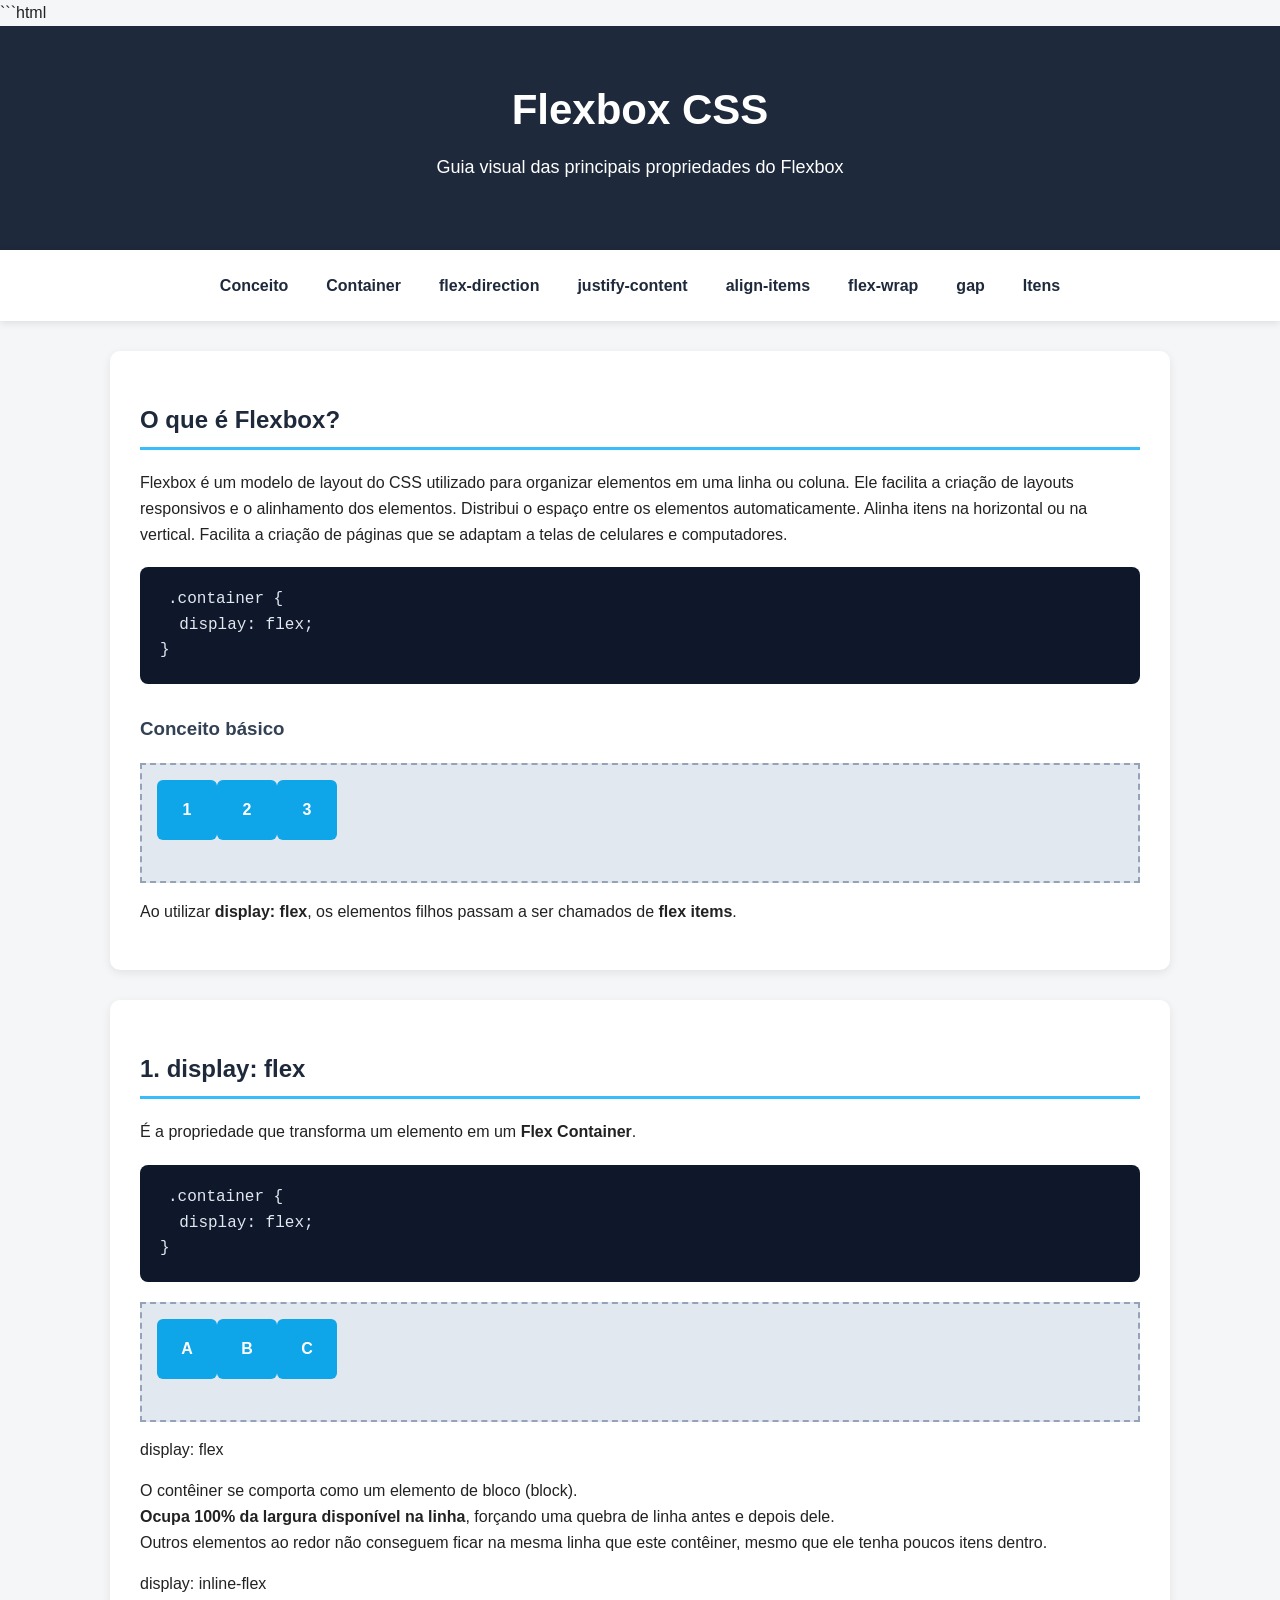
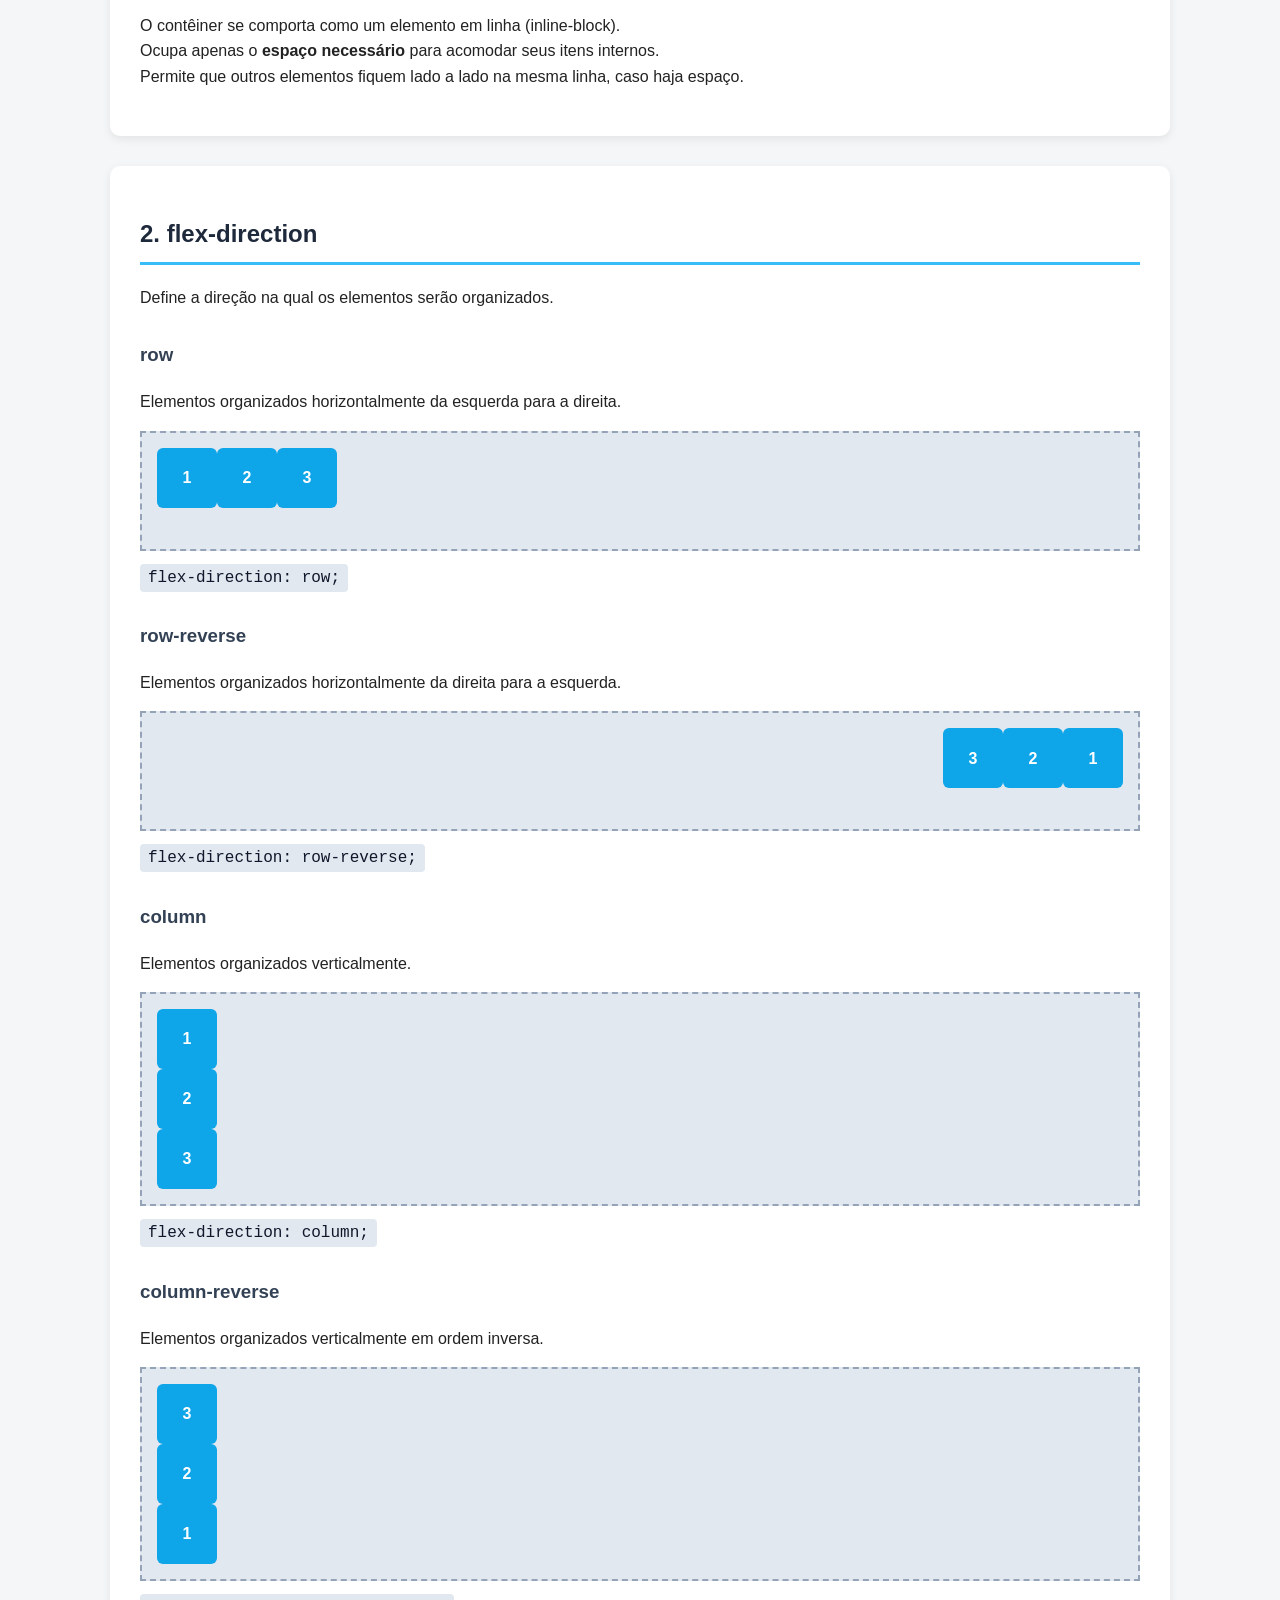
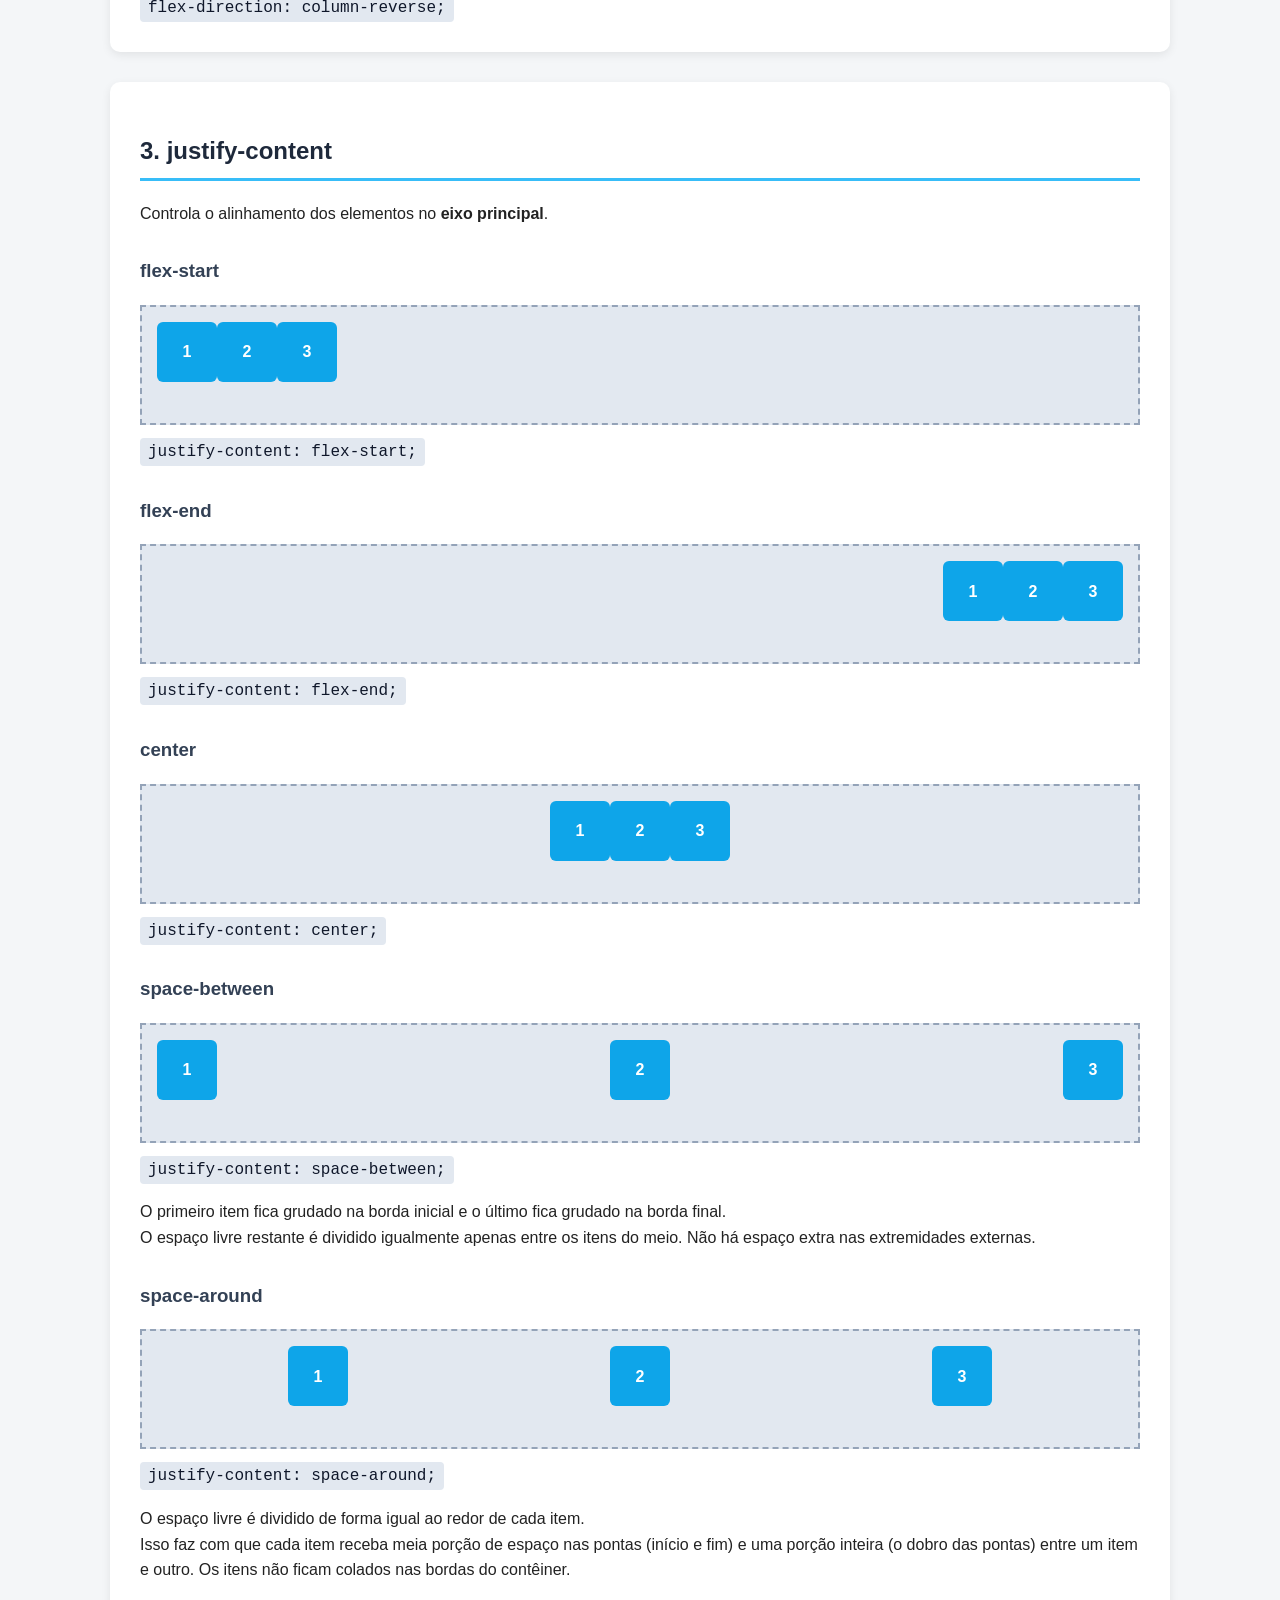
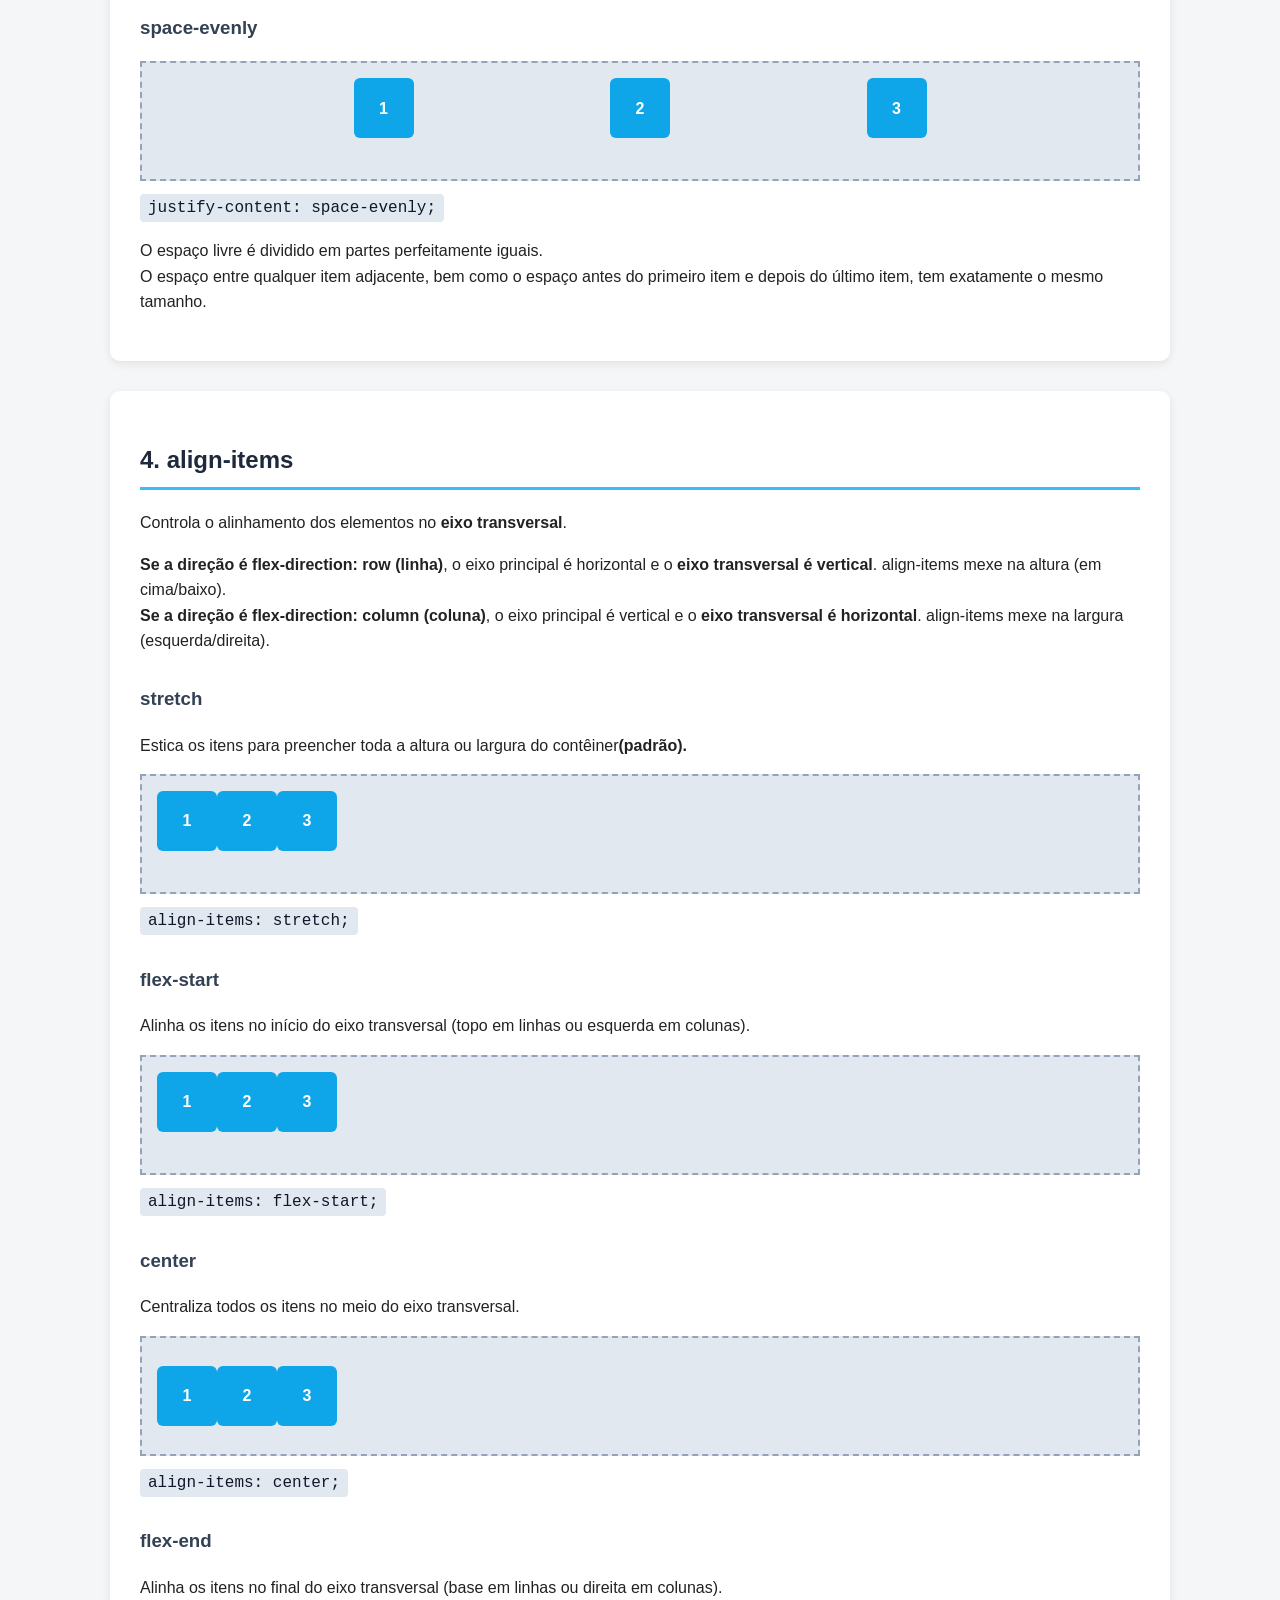
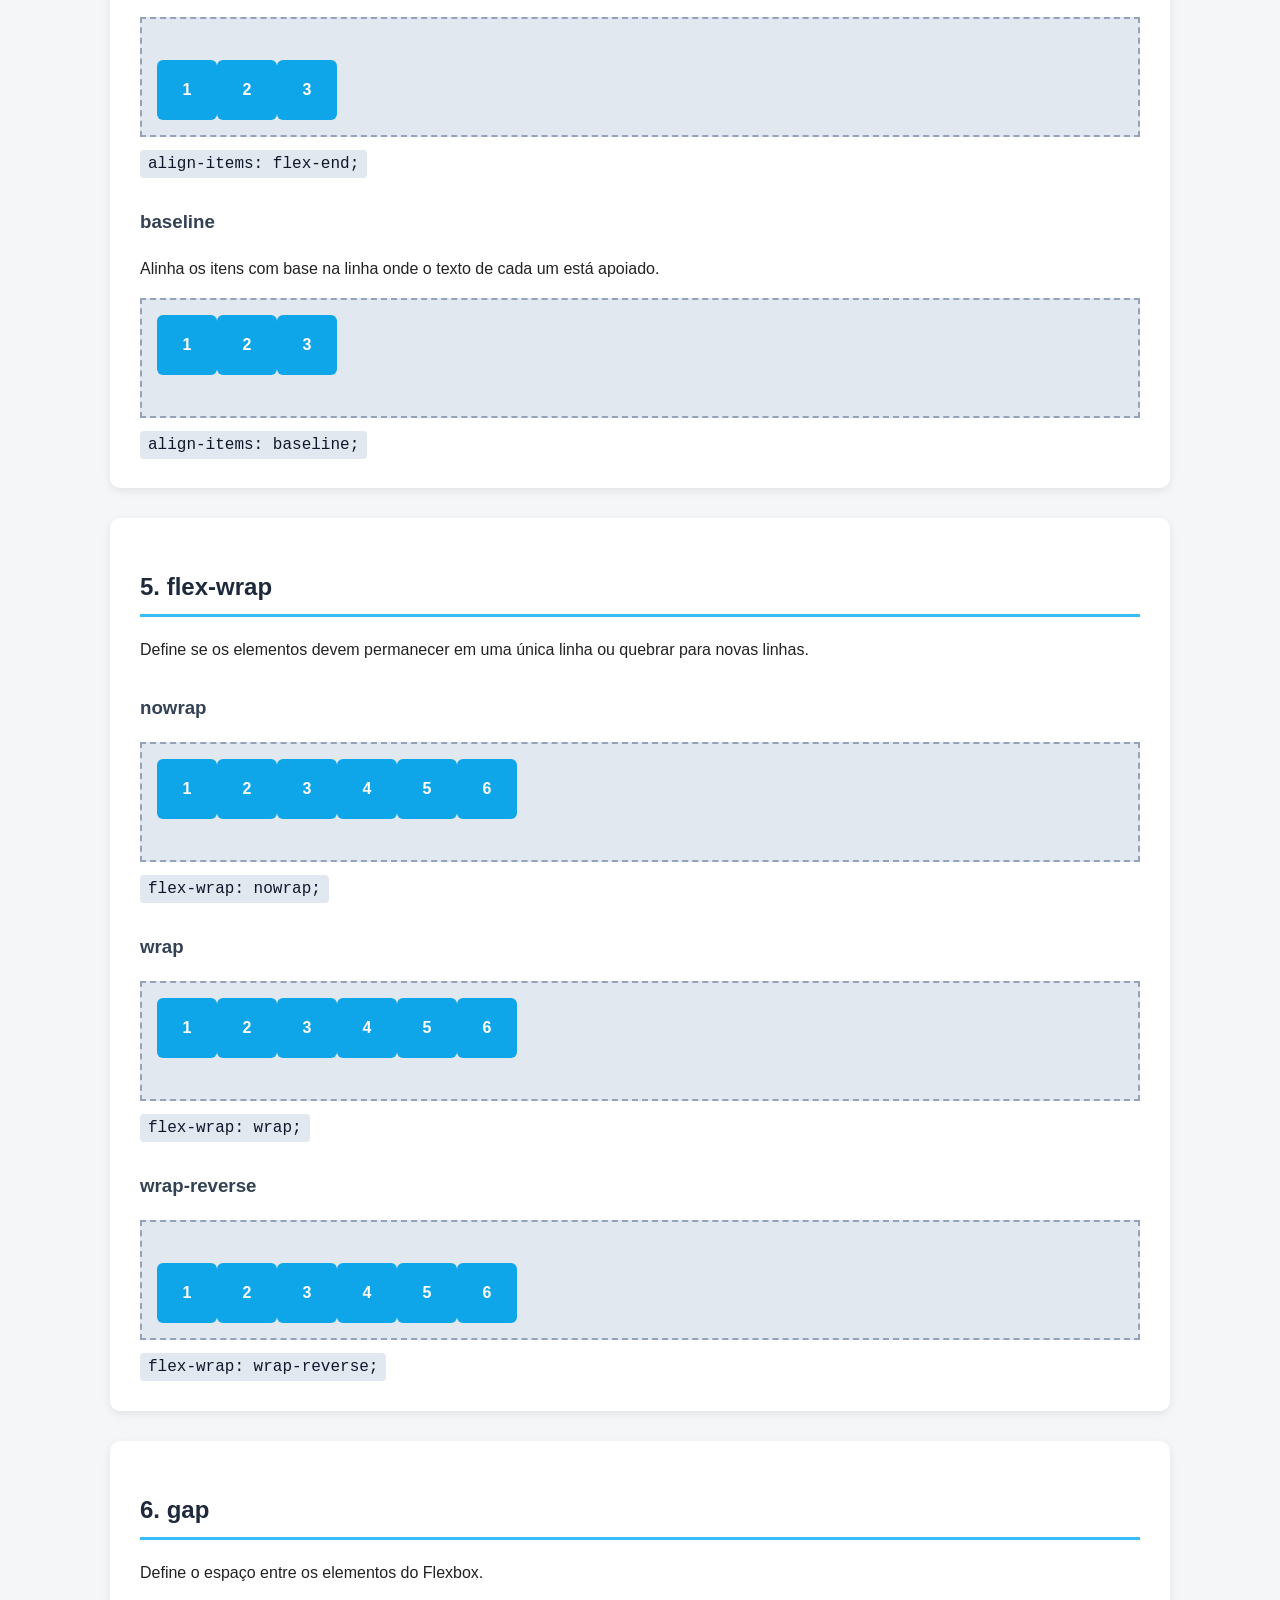
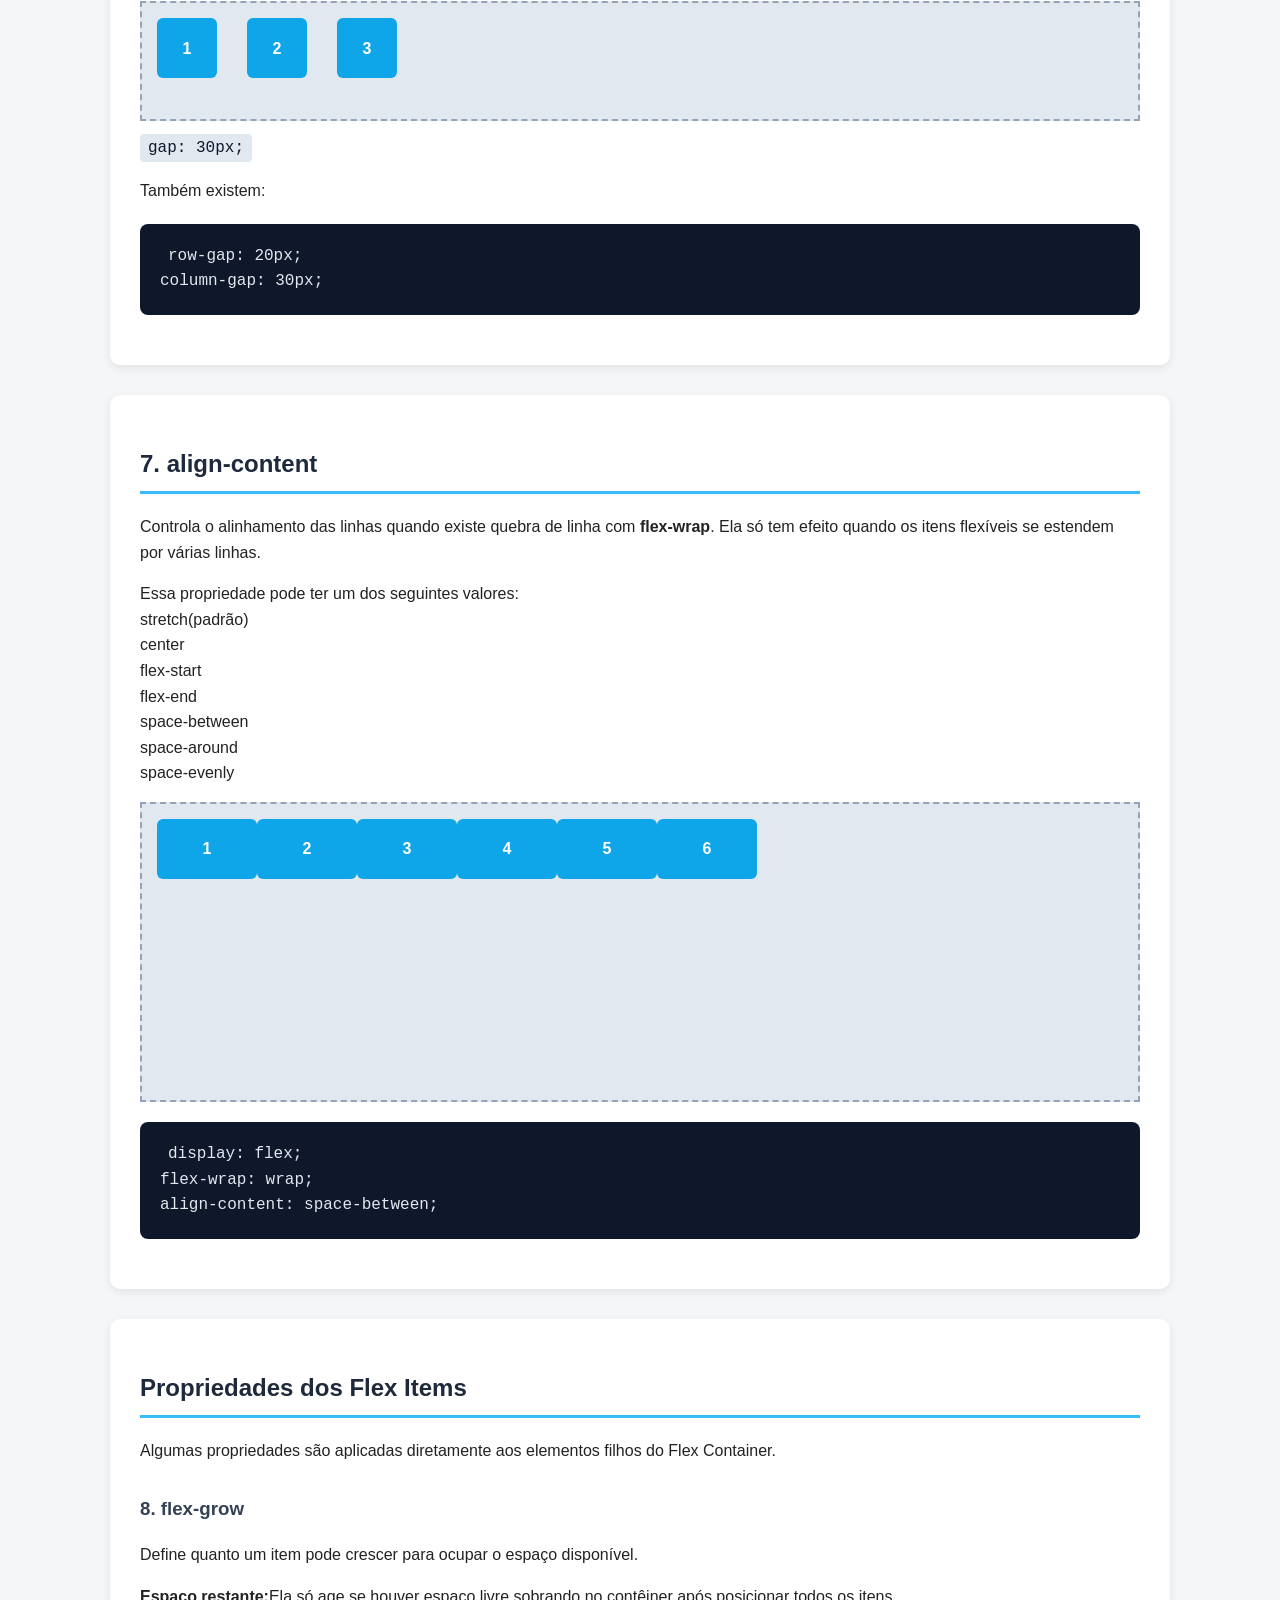
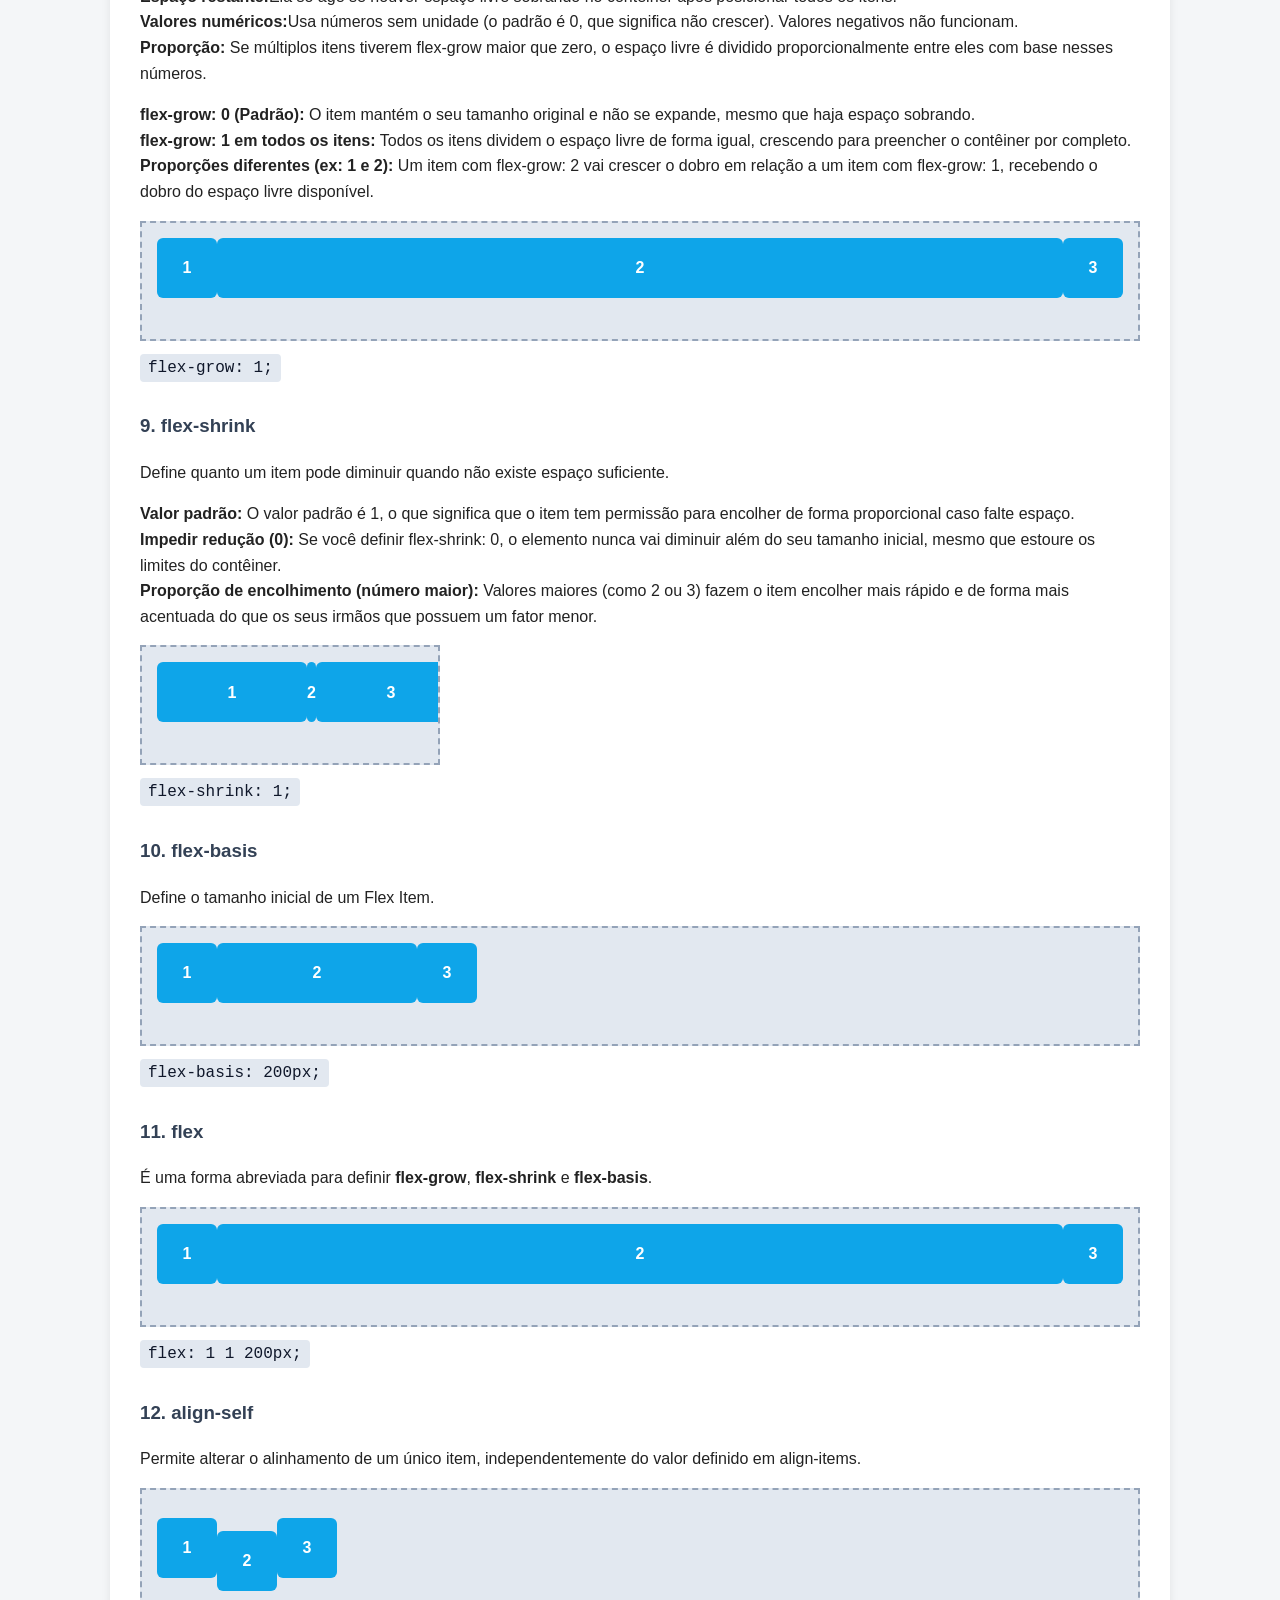
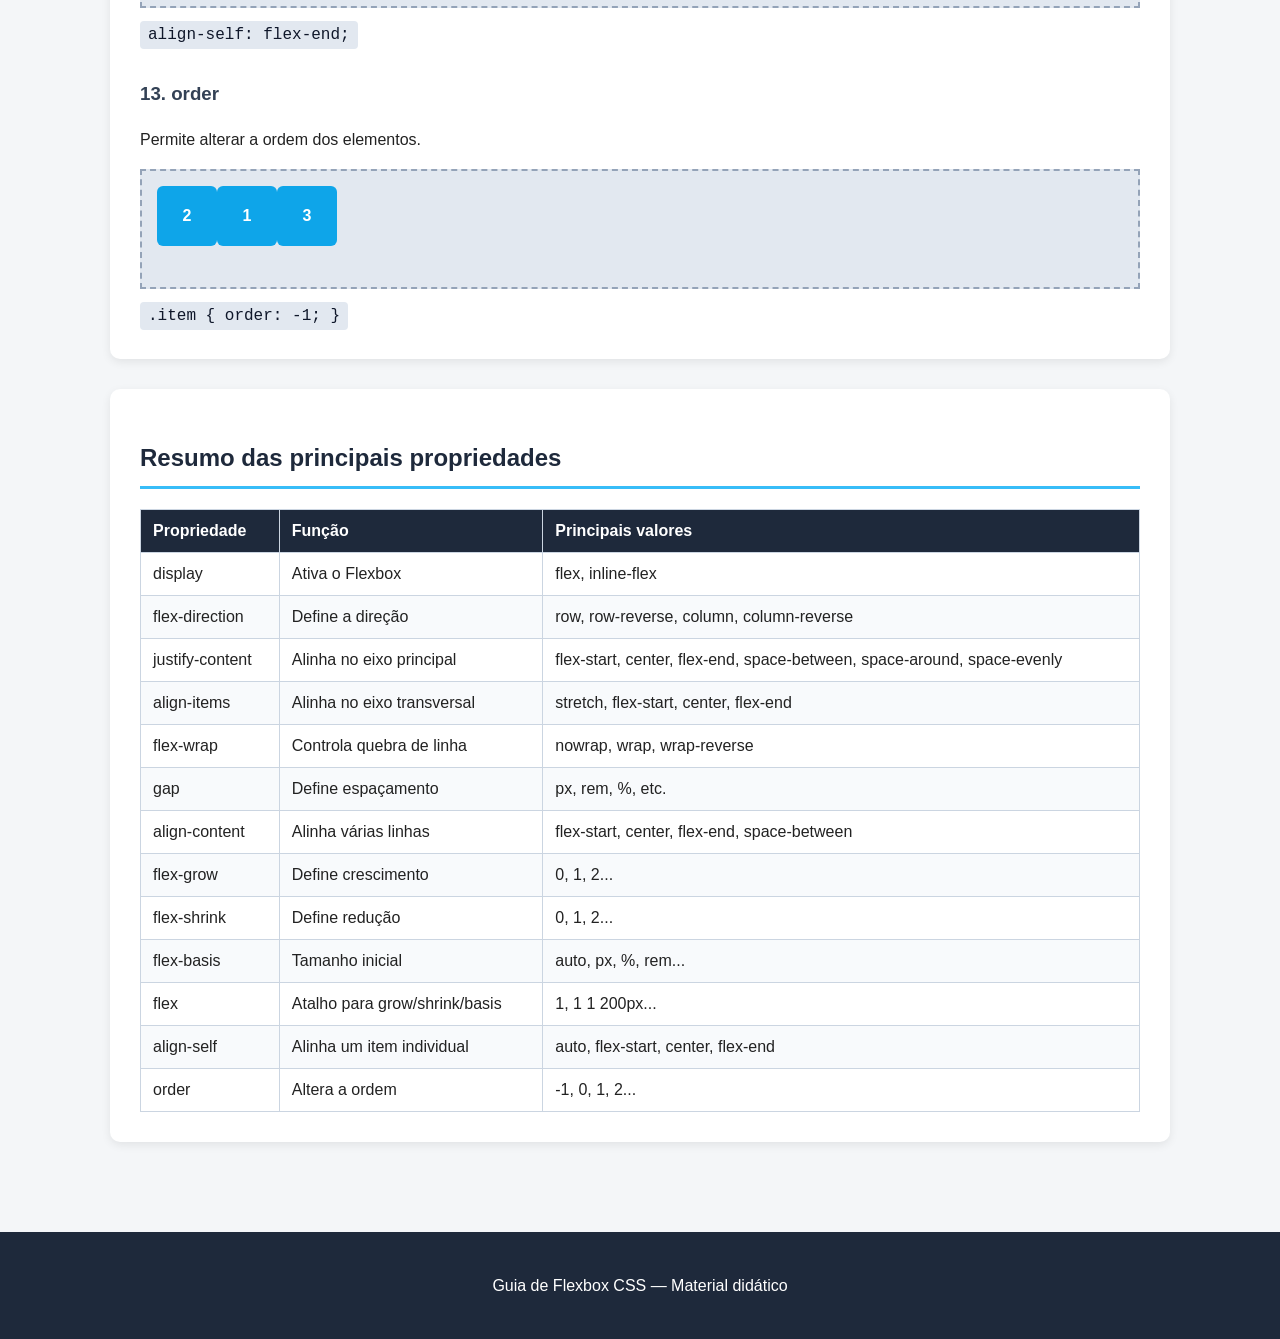
<file: Flexbox CSS/index.html>
```html
<!DOCTYPE html>
<html lang="pt-BR">

<head>
    <meta charset="UTF-8">
    <meta name="viewport" content="width=device-width, initial-scale=1.0">

    <title>Flexbox CSS - Guia Completo</title>

    <link rel="stylesheet" href="style.css">
</head>

<body>

    <header class="cabecalho">
        <h1>Flexbox CSS</h1>
        <p>Guia visual das principais propriedades do Flexbox</p>
    </header>

    <nav class="menu">
        <a href="#conceito">Conceito</a>
        <a href="#container">Container</a>
        <a href="#direcao">flex-direction</a>
        <a href="#justify">justify-content</a>
        <a href="#align">align-items</a>
        <a href="#wrap">flex-wrap</a>
        <a href="#gap">gap</a>
        <a href="#itens">Itens</a>
    </nav>

    <main>

        <!-- CONCEITO -->

        <section id="conceito" class="secao">

            <h2>O que é Flexbox?</h2>

            <p>
                Flexbox é um modelo de layout do CSS utilizado para organizar
                elementos em uma linha ou coluna. Ele facilita a criação de
                layouts responsivos e o alinhamento dos elementos.
                Distribui o espaço entre os elementos automaticamente.
                Alinha itens na horizontal ou na vertical.
                Facilita a criação de páginas que se adaptam a telas de celulares e computadores.
            </p>

            <div class="codigo">
                <code>
                    .container {<br>
                    &nbsp;&nbsp;display: flex;<br>
                    }
                </code>
            </div>

            <h3>Conceito básico</h3>

            <div class="exemplo exemplo-basico">
                <div>1</div>
                <div>2</div>
                <div>3</div>
            </div>

            <p>
                Ao utilizar <strong>display: flex</strong>, os elementos filhos
                passam a ser chamados de <strong>flex items</strong>.
            </p>

        </section>


        <!-- CONTAINER -->

        <section id="container" class="secao">

            <h2>1. display: flex</h2>

            <p>
                É a propriedade que transforma um elemento em um
                <strong>Flex Container</strong>.
            </p>

            <div class="codigo">
                <code>
                    .container {<br>
                    &nbsp;&nbsp;display: flex;<br>
                    }
                </code>
            </div>

            <div class="exemplo display-flex">
                <div>A</div>
                <div>B</div>
                <div>C</div>
            </div>

            <div class="valores">
                <span>display: flex</span>
                <p>O contêiner se comporta como um elemento de bloco (block).<br>
                <strong>Ocupa 100% da largura disponível na linha</strong>, forçando uma quebra de linha antes e depois dele. <br>
                Outros elementos ao redor não conseguem ficar na mesma linha que este contêiner, mesmo que ele tenha poucos itens dentro.</p>
                <span>display: inline-flex</span>
                <p>O contêiner se comporta como um elemento em linha (inline-block). <br>
                Ocupa apenas o <strong>espaço necessário</strong> para acomodar seus itens internos. <br>
                Permite que outros elementos fiquem lado a lado na mesma linha, caso haja espaço.</p>
            </div>

        </section>


        <!-- FLEX DIRECTION -->

        <section id="direcao" class="secao">

            <h2>2. flex-direction</h2>

            <p>
                Define a direção na qual os elementos serão organizados.
            </p>

            <div class="propriedade">

                <h3>row</h3>

                <p>Elementos organizados horizontalmente da esquerda para a direita.</p>

                <div class="exemplo direction-row">
                    <div>1</div>
                    <div>2</div>
                    <div>3</div>
                </div>

                <code>flex-direction: row;</code>

            </div>


            <div class="propriedade">

                <h3>row-reverse</h3>

                <p>Elementos organizados horizontalmente da direita para a esquerda.</p>

                <div class="exemplo direction-row-reverse">
                    <div>1</div>
                    <div>2</div>
                    <div>3</div>
                </div>

                <code>flex-direction: row-reverse;</code>

            </div>


            <div class="propriedade">

                <h3>column</h3>

                <p>Elementos organizados verticalmente.</p>

                <div class="exemplo direction-column">
                    <div>1</div>
                    <div>2</div>
                    <div>3</div>
                </div>

                <code>flex-direction: column;</code>

            </div>


            <div class="propriedade">

                <h3>column-reverse</h3>

                <p>Elementos organizados verticalmente em ordem inversa.</p>

                <div class="exemplo direction-column-reverse">
                    <div>1</div>
                    <div>2</div>
                    <div>3</div>
                </div>

                <code>flex-direction: column-reverse;</code>

            </div>

        </section>


        <!-- JUSTIFY CONTENT -->

        <section id="justify" class="secao">

            <h2>3. justify-content</h2>

            <p>
                Controla o alinhamento dos elementos no
                <strong>eixo principal</strong>.
            </p>


            <h3>flex-start</h3>

            <div class="exemplo justify-start">
                <div>1</div>
                <div>2</div>
                <div>3</div>
            </div>

            <code>justify-content: flex-start;</code>


            <h3>flex-end</h3>

            <div class="exemplo justify-end">
                <div>1</div>
                <div>2</div>
                <div>3</div>
            </div>

            <code>justify-content: flex-end;</code>


            <h3>center</h3>

            <div class="exemplo justify-center">
                <div>1</div>
                <div>2</div>
                <div>3</div>
            </div>

            <code>justify-content: center;</code>


            <h3>space-between</h3>

            <div class="exemplo justify-between">
                <div>1</div>
                <div>2</div>
                <div>3</div>
            </div>

            <code>justify-content: space-between;</code>
            <p>O primeiro item fica grudado na borda inicial e o último fica grudado na borda final. <br>
            O espaço livre restante é dividido igualmente apenas entre os itens do meio. Não há espaço extra nas extremidades externas.</p>


            <h3>space-around</h3>

            <div class="exemplo justify-around">
                <div>1</div>
                <div>2</div>
                <div>3</div>
            </div>

            <code>justify-content: space-around;</code>
            <p>O espaço livre é dividido de forma igual ao redor de cada item. <br>
            Isso faz com que cada item receba meia porção de espaço nas pontas (início e fim) e uma porção inteira (o dobro das pontas) entre um item e outro. Os itens não ficam colados nas bordas do contêiner.</p>

            <h3>space-evenly</h3>

            <div class="exemplo justify-evenly">
                <div>1</div>
                <div>2</div>
                <div>3</div>
            </div>

            <code>justify-content: space-evenly;</code>
            <p>O espaço livre é dividido em partes perfeitamente iguais. <br>
            O espaço entre qualquer item adjacente, bem como o espaço antes do primeiro item e depois do último item, tem exatamente o mesmo tamanho.</p>

        </section>


        <!-- ALIGN ITEMS -->

        <section id="align" class="secao">

            <h2>4. align-items</h2>

            <p>
                Controla o alinhamento dos elementos no
                <strong>eixo transversal</strong>.
            </p>
            <p><strong>Se a direção é flex-direction: row (linha)</strong>, o eixo principal é horizontal e o <strong>eixo transversal é vertical</strong>. align-items mexe na altura (em cima/baixo). <br>
            <strong>Se a direção é flex-direction: column (coluna)</strong>, o eixo principal é vertical e o <strong>eixo transversal é horizontal</strong>. align-items mexe na largura (esquerda/direita).</p>


            <h3>stretch</h3>
            <p>Estica os itens para preencher toda a altura ou largura do contêiner<strong>(padrão).</strong></p>

            <div class="exemplo align-stretch">
                <div>1</div>
                <div>2</div>
                <div>3</div>
            </div>

            <code>align-items: stretch;</code>


            <h3>flex-start</h3>
            <p>Alinha os itens no início do eixo transversal (topo em linhas ou esquerda em colunas).</p>

            <div class="exemplo align-start">
                <div>1</div>
                <div>2</div>
                <div>3</div>
            </div>

            <code>align-items: flex-start;</code>


            <h3>center</h3>
            <p>Centraliza todos os itens no meio do eixo transversal.</p>

            <div class="exemplo align-center">
                <div>1</div>
                <div>2</div>
                <div>3</div>
            </div>

            <code>align-items: center;</code>


            <h3>flex-end</h3>
            <p>Alinha os itens no final do eixo transversal (base em linhas ou direita em colunas).</p>

            <div class="exemplo align-end">
                <div>1</div>
                <div>2</div>
                <div>3</div>
            </div>

            <code>align-items: flex-end;</code>

            <h3>baseline</h3>
            <p>Alinha os itens com base na linha onde o texto de cada um está apoiado.</p>

            <div class="exemplo align-baseline">
                <div>1</div>
                <div>2</div>
                <div>3</div>
            </div>

            <code>align-items: baseline;</code>

        </section>


        <!-- FLEX WRAP -->

        <section id="wrap" class="secao">

            <h2>5. flex-wrap</h2>

            <p>
                Define se os elementos devem permanecer em uma única linha
                ou quebrar para novas linhas.
            </p>


            <h3>nowrap</h3>

            <div class="exemplo wrap-nowrap">
                <div>1</div>
                <div>2</div>
                <div>3</div>
                <div>4</div>
                <div>5</div>
                <div>6</div>
            </div>

            <code>flex-wrap: nowrap;</code>


            <h3>wrap</h3>

            <div class="exemplo wrap-wrap">
                <div>1</div>
                <div>2</div>
                <div>3</div>
                <div>4</div>
                <div>5</div>
                <div>6</div>
            </div>

            <code>flex-wrap: wrap;</code>


            <h3>wrap-reverse</h3>

            <div class="exemplo wrap-reverse">
                <div>1</div>
                <div>2</div>
                <div>3</div>
                <div>4</div>
                <div>5</div>
                <div>6</div>
            </div>

            <code>flex-wrap: wrap-reverse;</code>

        </section>


        <!-- GAP -->

        <section id="gap" class="secao">

            <h2>6. gap</h2>

            <p>
                Define o espaço entre os elementos do Flexbox.
            </p>

            <div class="exemplo gap-example">
                <div>1</div>
                <div>2</div>
                <div>3</div>
            </div>

            <code>gap: 30px;</code>

            <p>
                Também existem:
            </p>

            <div class="codigo">
                <code>
                    row-gap: 20px;<br>
                    column-gap: 30px;
                </code>
            </div>

        </section>


        <!-- ALIGN CONTENT -->

        <section class="secao">

            <h2>7. align-content</h2>

            <p>
                Controla o alinhamento das linhas quando existe
                quebra de linha com <strong>flex-wrap</strong>.
                Ela só tem efeito quando os itens flexíveis se estendem por várias linhas.
            </p>
            <p>
                Essa propriedade pode ter um dos seguintes valores: <br>
                stretch(padrão) <br>
                center<br>
                flex-start<br>
                flex-end<br>
                space-between<br>
                space-around<br>
                space-evenly
            </p>

            <div class="exemplo align-content-example">
                <div>1</div>
                <div>2</div>
                <div>3</div>
                <div>4</div>
                <div>5</div>
                <div>6</div>
            </div>

            <div class="codigo">
                <code>
                    display: flex;<br>
                    flex-wrap: wrap;<br>
                    align-content: space-between;
                </code>
            </div>

        </section>


        <!-- PROPRIEDADES DOS ITENS -->

        <section id="itens" class="secao">

            <h2>Propriedades dos Flex Items</h2>

            <p>
                Algumas propriedades são aplicadas diretamente aos
                elementos filhos do Flex Container.
            </p>


            <h3>8. flex-grow</h3>

            <p>
                Define quanto um item pode crescer para ocupar o espaço disponível.
            </p>

            <p>
            <strong>Espaço restante:</strong>Ela só age se houver espaço livre sobrando no contêiner após posicionar todos os itens. <br>
            <strong>Valores numéricos:</strong>Usa números sem unidade (o padrão é 0, que significa não crescer). Valores negativos não funcionam. <br>
            <strong>Proporção:</strong> Se múltiplos itens tiverem flex-grow maior que zero, o espaço livre é dividido proporcionalmente entre eles com base nesses números.
            </p>

            <p>
            <strong>flex-grow: 0 (Padrão):</strong> O item mantém o seu tamanho original e não se expande, mesmo que haja espaço sobrando. <br>
            <strong>flex-grow: 1 em todos os itens:</strong> Todos os itens dividem o espaço livre de forma igual, crescendo para preencher o contêiner por completo. <br>
            <strong>Proporções diferentes (ex: 1 e 2):</strong> Um item com flex-grow: 2 vai crescer o dobro em relação a um item com flex-grow: 1, recebendo o dobro do espaço livre disponível.
            </p>

            <div class="exemplo grow-example">
                <div>1</div>
                <div class="grow">2</div>
                <div>3</div>
            </div>

            <code>flex-grow: 1;</code>


            <h3>9. flex-shrink</h3>

            <p>
                Define quanto um item pode diminuir quando não existe
                espaço suficiente.
            </p>

            <p>
            <strong>Valor padrão:</strong> O valor padrão é 1, o que significa que o item tem permissão para encolher de forma proporcional caso falte espaço. <br>
            <strong>Impedir redução (0):</strong> Se você definir flex-shrink: 0, o elemento nunca vai diminuir além do seu tamanho inicial, mesmo que estoure os limites do contêiner. <br>
            <strong>Proporção de encolhimento (número maior):</strong> Valores maiores (como 2 ou 3) fazem o item encolher mais rápido e de forma mais acentuada do que os seus irmãos que possuem um fator menor.
            </p>

            <div class="exemplo shrink-example">
                <div>1</div>
                <div class="shrink">2</div>
                <div>3</div>
            </div>

            <code>flex-shrink: 1;</code>


            <h3>10. flex-basis</h3>

            <p>
                Define o tamanho inicial de um Flex Item.
            </p>

            <div class="exemplo basis-example">
                <div>1</div>
                <div class="basis">2</div>
                <div>3</div>
            </div>

            <code>flex-basis: 200px;</code>


            <h3>11. flex</h3>

            <p>
                É uma forma abreviada para definir
                <strong>flex-grow</strong>,
                <strong>flex-shrink</strong> e
                <strong>flex-basis</strong>.
            </p>

            <div class="exemplo flex-example">
                <div>1</div>
                <div class="flex-item">2</div>
                <div>3</div>
            </div>

            <code>flex: 1 1 200px;</code>


            <h3>12. align-self</h3>

            <p>
                Permite alterar o alinhamento de um único item,
                independentemente do valor definido em align-items.
            </p>

            <div class="exemplo self-example">
                <div>1</div>
                <div class="self">2</div>
                <div>3</div>
            </div>

            <code>align-self: flex-end;</code>


            <h3>13. order</h3>

            <p>
                Permite alterar a ordem dos elementos.
            </p>

            <div class="exemplo order-example">
                <div>1</div>
                <div class="order">2</div>
                <div>3</div>
            </div>

            <code>
                .item { order: -1; }
            </code>

        </section>


        <!-- RESUMO -->

        <section class="secao resumo">

            <h2>Resumo das principais propriedades</h2>

            <table>

                <thead>
                    <tr>
                        <th>Propriedade</th>
                        <th>Função</th>
                        <th>Principais valores</th>
                    </tr>
                </thead>

                <tbody>

                    <tr>
                        <td>display</td>
                        <td>Ativa o Flexbox</td>
                        <td>flex, inline-flex</td>
                    </tr>

                    <tr>
                        <td>flex-direction</td>
                        <td>Define a direção</td>
                        <td>row, row-reverse, column, column-reverse</td>
                    </tr>

                    <tr>
                        <td>justify-content</td>
                        <td>Alinha no eixo principal</td>
                        <td>flex-start, center, flex-end, space-between, space-around, space-evenly</td>
                    </tr>

                    <tr>
                        <td>align-items</td>
                        <td>Alinha no eixo transversal</td>
                        <td>stretch, flex-start, center, flex-end</td>
                    </tr>

                    <tr>
                        <td>flex-wrap</td>
                        <td>Controla quebra de linha</td>
                        <td>nowrap, wrap, wrap-reverse</td>
                    </tr>

                    <tr>
                        <td>gap</td>
                        <td>Define espaçamento</td>
                        <td>px, rem, %, etc.</td>
                    </tr>

                    <tr>
                        <td>align-content</td>
                        <td>Alinha várias linhas</td>
                        <td>flex-start, center, flex-end, space-between</td>
                    </tr>

                    <tr>
                        <td>flex-grow</td>
                        <td>Define crescimento</td>
                        <td>0, 1, 2...</td>
                    </tr>

                    <tr>
                        <td>flex-shrink</td>
                        <td>Define redução</td>
                        <td>0, 1, 2...</td>
                    </tr>

                    <tr>
                        <td>flex-basis</td>
                        <td>Tamanho inicial</td>
                        <td>auto, px, %, rem...</td>
                    </tr>

                    <tr>
                        <td>flex</td>
                        <td>Atalho para grow/shrink/basis</td>
                        <td>1, 1 1 200px...</td>
                    </tr>

                    <tr>
                        <td>align-self</td>
                        <td>Alinha um item individual</td>
                        <td>auto, flex-start, center, flex-end</td>
                    </tr>

                    <tr>
                        <td>order</td>
                        <td>Altera a ordem</td>
                        <td>-1, 0, 1, 2...</td>
                    </tr>

                </tbody>

            </table>

        </section>

    </main>


    <footer>

        <p>
            Guia de Flexbox CSS — Material didático
        </p>

    </footer>

</body>

</html>
</file>
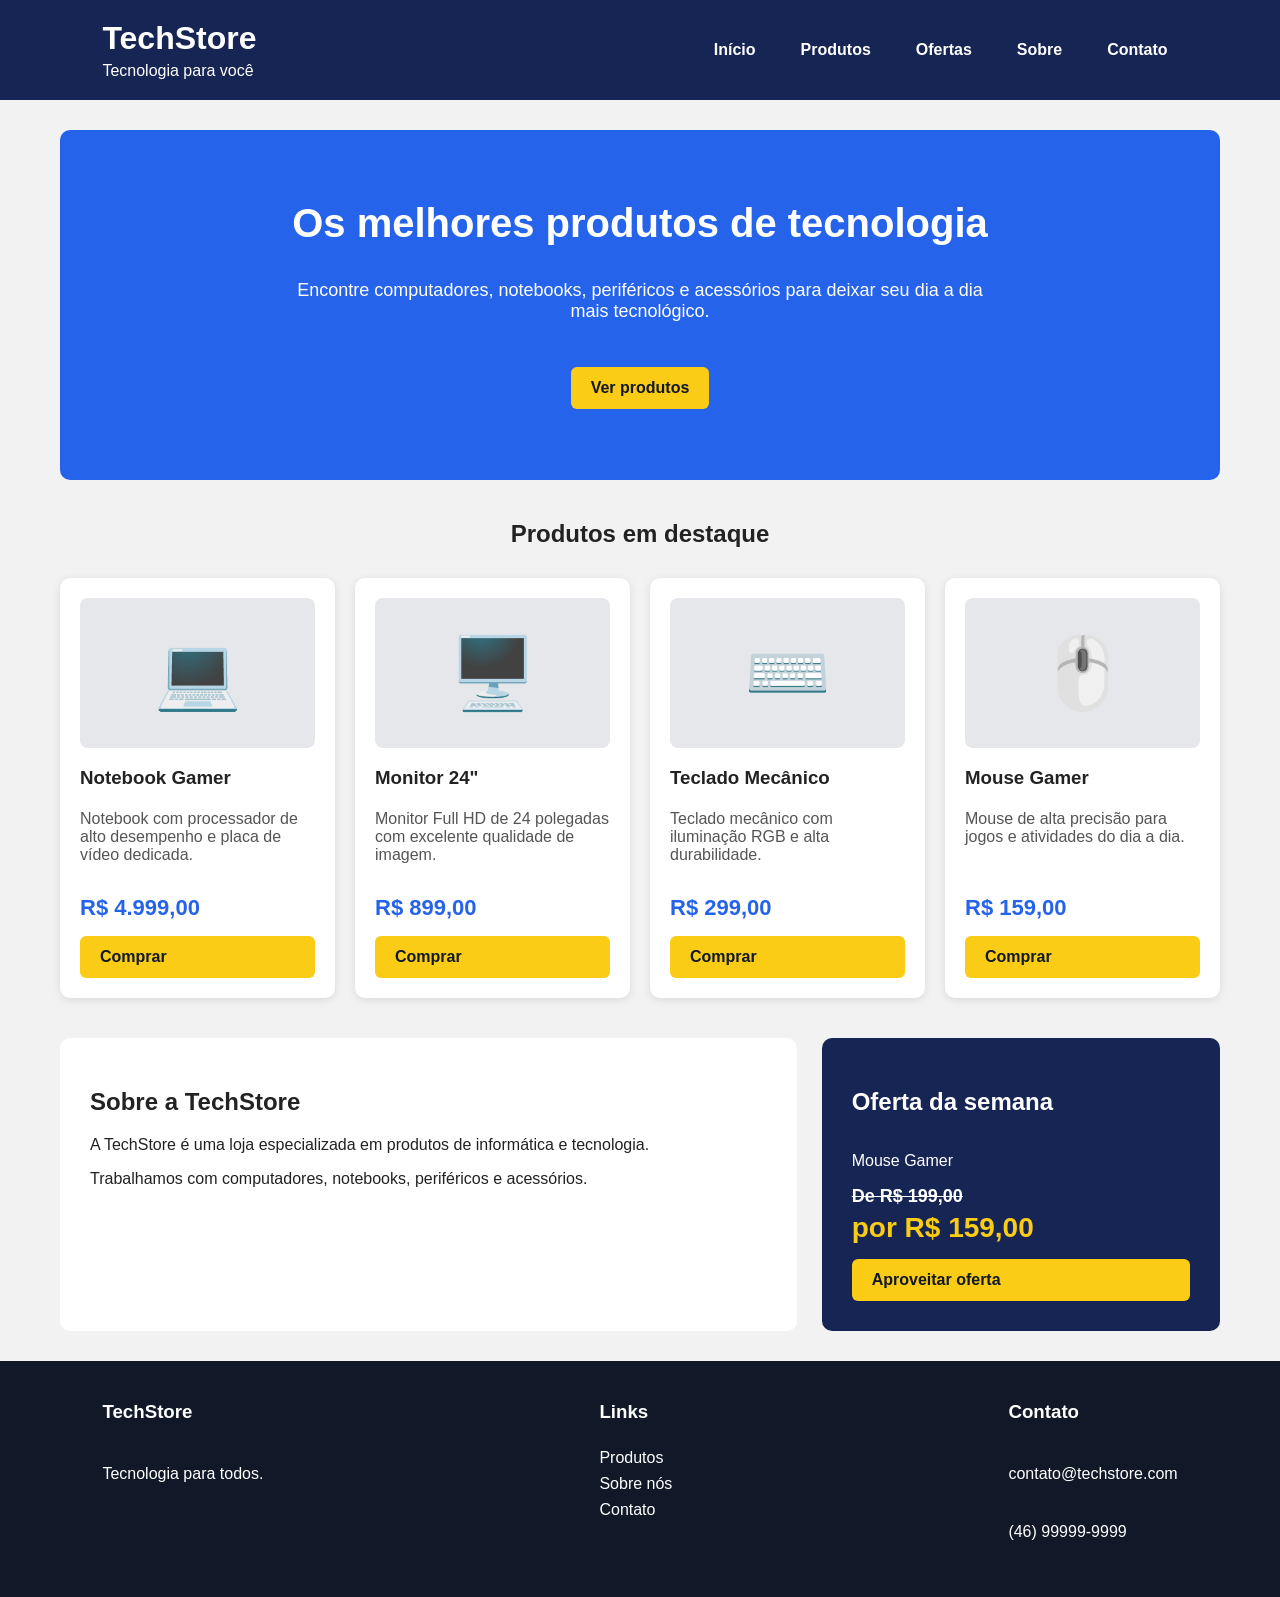
<file: Flexbox CSS/exemplo_loja.html>
<!DOCTYPE html>
<html lang="pt-BR">

<head>
    <meta charset="UTF-8">
    <meta name="viewport" content="width=device-width, initial-scale=1.0">

    <title>TechStore - Loja de Informática</title>

    <link rel="stylesheet" href="exemplo_style_loja.css">
</head>

<body>

    <!-- CABEÇALHO -->
    <header class="cabecalho">

        <div class="logo">
            <h1>TechStore</h1>
            <p>Tecnologia para você</p>
        </div>

        <!-- MENU DE NAVEGAÇÃO -->
        <nav class="menu">

            <a href="#">Início</a>
            <a href="#">Produtos</a>
            <a href="#">Ofertas</a>
            <a href="#">Sobre</a>
            <a href="#">Contato</a>

        </nav>

    </header>


    <!-- CONTEÚDO PRINCIPAL -->
    <main>

        <!-- SEÇÃO DE DESTAQUE -->
        <section class="banner">

            <div class="banner-texto">

                <h2>Os melhores produtos de tecnologia</h2>

                <p>
                    Encontre computadores, notebooks,
                    periféricos e acessórios para deixar
                    seu dia a dia mais tecnológico.
                </p>

                <a href="#" class="botao">
                    Ver produtos
                </a>

            </div>

        </section>


        <!-- SEÇÃO DE PRODUTOS -->
        <section class="produtos">

            <h2>Produtos em destaque</h2>

            <div class="lista-produtos">

                <!-- PRODUTO 1 -->
                <article class="produto">

                    <div class="produto-imagem">
                        💻
                    </div>

                    <h3>Notebook Gamer</h3>

                    <p>
                        Notebook com processador de alto
                        desempenho e placa de vídeo dedicada.
                    </p>

                    <strong class="preco">
                        R$ 4.999,00
                    </strong>

                    <a href="#" class="botao">
                        Comprar
                    </a>

                </article>


                <!-- PRODUTO 2 -->
                <article class="produto">

                    <div class="produto-imagem">
                        🖥️
                    </div>

                    <h3>Monitor 24"</h3>

                    <p>
                        Monitor Full HD de 24 polegadas
                        com excelente qualidade de imagem.
                    </p>

                    <strong class="preco">
                        R$ 899,00
                    </strong>

                    <a href="#" class="botao">
                        Comprar
                    </a>

                </article>


                <!-- PRODUTO 3 -->
                <article class="produto">

                    <div class="produto-imagem">
                        ⌨️
                    </div>

                    <h3>Teclado Mecânico</h3>

                    <p>
                        Teclado mecânico com iluminação RGB
                        e alta durabilidade.
                    </p>

                    <strong class="preco">
                        R$ 299,00
                    </strong>

                    <a href="#" class="botao">
                        Comprar
                    </a>

                </article>


                <!-- PRODUTO 4 -->
                <article class="produto">

                    <div class="produto-imagem">
                        🖱️
                    </div>

                    <h3>Mouse Gamer</h3>

                    <p>
                        Mouse de alta precisão para jogos
                        e atividades do dia a dia.
                    </p>

                    <strong class="preco">
                        R$ 159,00
                    </strong>

                    <a href="#" class="botao">
                        Comprar
                    </a>

                </article>

            </div>

        </section>


        <!-- ÁREA LATERAL -->
        <section class="informacoes">

            <article class="sobre">

                <h2>Sobre a TechStore</h2>

                <p>
                    A TechStore é uma loja especializada em
                    produtos de informática e tecnologia.
                </p>

                <p>
                    Trabalhamos com computadores, notebooks,
                    periféricos e acessórios.
                </p>

            </article>


            <aside class="oferta">

                <h2>Oferta da semana</h2>

                <p>
                    Mouse Gamer
                </p>

                <strong>
                    De R$ 199,00
                </strong>

                <span>
                    por R$ 159,00
                </span>

                <a href="#" class="botao">
                    Aproveitar oferta
                </a>

            </aside>

        </section>

    </main>


    <!-- RODAPÉ -->
    <footer class="rodape">

        <div>
            <h3>TechStore</h3>

            <p>
                Tecnologia para todos.
            </p>
        </div>


        <div>

            <h3>Links</h3>

            <a href="#">Produtos</a>
            <a href="#">Sobre nós</a>
            <a href="#">Contato</a>

        </div>


        <div>

            <h3>Contato</h3>

            <p>
                contato@techstore.com
            </p>

            <p>
                (46) 99999-9999
            </p>

        </div>

    </footer>

</body>

</html>
</file>
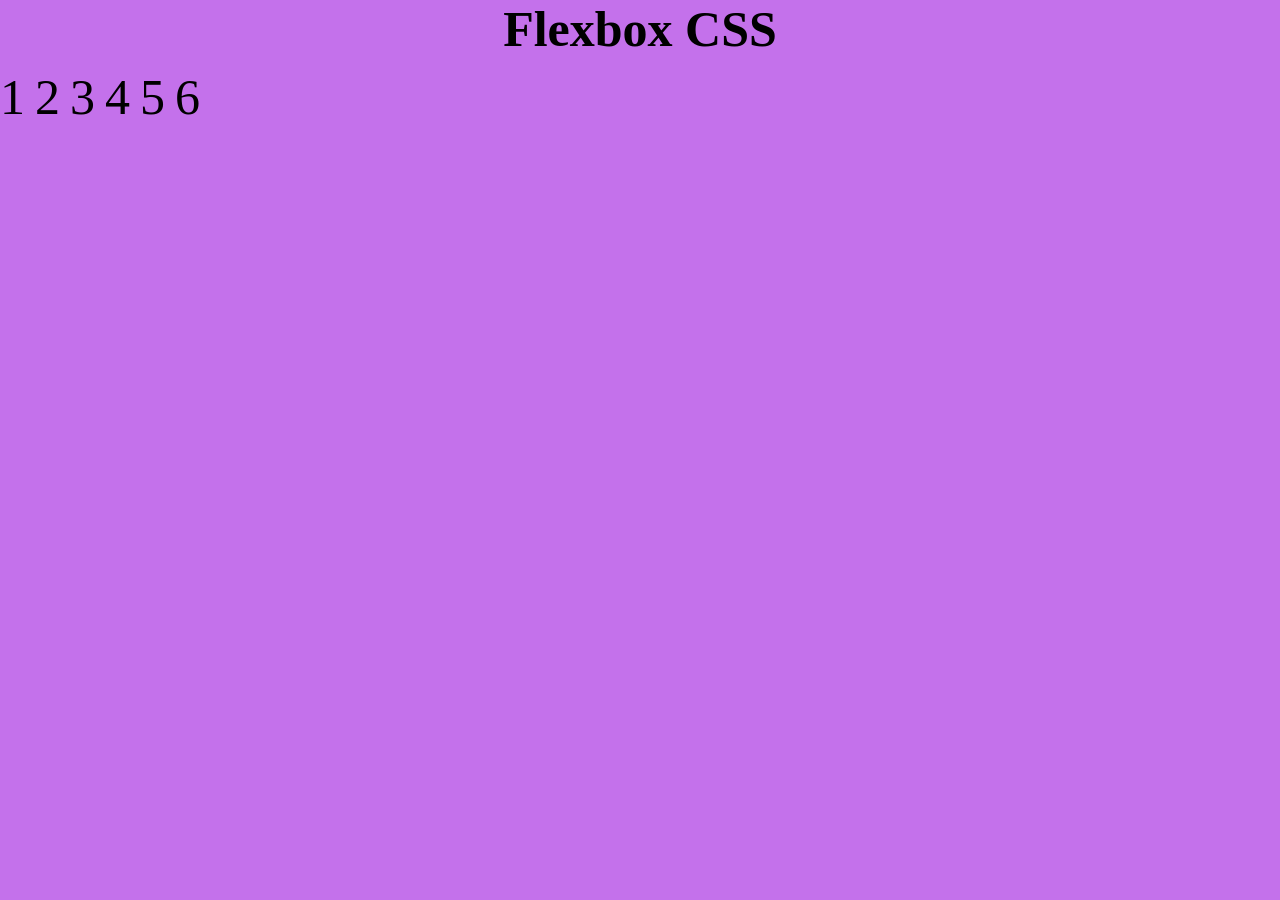
<file: Flexbox CSS/exemplopratico.HTML>
<!DOCTYPE html>
<html lang="pt-br">
<head>
    <meta charset="UTF-8">
    <meta name="viewport" content="width=device-width, initial-scale=1.0">
    <title>Utilização de Flexbox</title>
    <link rel="stylesheet" href="exemplopratico.css">
</head>
<body>
    <h1>Flexbox CSS</h1>
    <header class="header">
<P>1</P>
<P>2</P>
<P>3</P>
<P>4</P>
<p class="teste">5</p>
<p class="teste">6</p>
</header>


<main>

</main>

<footer>

</footer>

</body>
</html>
</file>
<file: Flexbox CSS/style.css>
/* =========================
   CONFIGURAÇÕES GERAIS
========================= */

* {
    box-sizing: border-box;
}

html {
    scroll-behavior: smooth;
}

body {
    margin: 0;
    font-family: Arial, Helvetica, sans-serif;
    background-color: #f4f6f8;
    color: #222;
    line-height: 1.6;
}


/* =========================
   CABEÇALHO
========================= */

.cabecalho {
    background-color: #1e293b;
    color: white;
    text-align: center;
    padding: 50px 20px;
}

.cabecalho h1 {
    margin: 0;
    font-size: 42px;
}

.cabecalho p {
    margin-top: 10px;
    font-size: 18px;
}


/* =========================
   MENU
========================= */

.menu {
    display: flex;
    justify-content: center;
    flex-wrap: wrap;
    gap: 10px;

    background-color: white;
    padding: 15px;

    position: sticky;
    top: 0;

    box-shadow: 0 2px 8px rgba(0, 0, 0, 0.1);

    z-index: 10;
}

.menu a {
    text-decoration: none;
    color: #1e293b;
    font-weight: bold;

    padding: 8px 14px;
    border-radius: 5px;
}

.menu a:hover {
    background-color: #e2e8f0;
}


/* =========================
   CONTEÚDO
========================= */

main {
    max-width: 1100px;
    margin: auto;
    padding: 30px 20px;
}

.secao {
    background-color: white;

    margin-bottom: 30px;
    padding: 30px;

    border-radius: 10px;

    box-shadow: 0 3px 10px rgba(0, 0, 0, 0.08);
}

.secao h2 {
    color: #1e293b;
    border-bottom: 3px solid #38bdf8;
    padding-bottom: 8px;
}

.secao h3 {
    margin-top: 30px;
    color: #334155;
}


/* =========================
   CÓDIGO
========================= */

.codigo {
    background-color: #0f172a;
    color: #e2e8f0;

    padding: 20px;
    border-radius: 8px;

    margin: 20px 0;

    overflow-x: auto;
}

code {
    background-color: #e2e8f0;
    color: #0f172a;

    padding: 5px 8px;

    border-radius: 4px;

    font-family: Consolas, monospace;
}

.codigo code {
    background-color: transparent;
    color: #e2e8f0;
}


/* =========================
   ÁREA DOS EXEMPLOS
========================= */

.exemplo {
    display: flex;

    width: 100%;
    min-height: 120px;

    padding: 15px;

    margin: 15px 0;

    background-color: #e2e8f0;

    border: 2px dashed #94a3b8;

    overflow: hidden;
}

.exemplo > div {
    width: 60px;
    height: 60px;

    display: flex;
    justify-content: center;
    align-items: center;

    background-color: #0ea5e9;
    color: white;

    font-weight: bold;

    border-radius: 6px;

    flex-shrink: 0;
}


/* =========================
   DISPLAY
========================= */

.display-flex {
    display: flex;
}


/* =========================
   FLEX-DIRECTION
========================= */

.direction-row {
    flex-direction: row;
}

.direction-row-reverse {
    flex-direction: row-reverse;
}

.direction-column {
    flex-direction: column;
}

.direction-column-reverse {
    flex-direction: column-reverse;
}


/* =========================
   JUSTIFY-CONTENT
========================= */

.justify-start {
    justify-content: flex-start;
}

.justify-end {
    justify-content: flex-end;
}

.justify-center {
    justify-content: center;
}

.justify-between {
    justify-content: space-between;
}

.justify-around {
    justify-content: space-around;
}

.justify-evenly {
    justify-content: space-evenly;
}


/* =========================
   ALIGN-ITEMS
========================= */

.align-stretch {
    align-items: stretch;
}

.align-start {
    align-items: flex-start;
}

.align-center {
    align-items: center;
}

.align-end {
    align-items: flex-end;
}

.align-baseline {
    align-items: baseline;
}


/* =========================
   FLEX-WRAP
========================= */

.wrap-nowrap {
    flex-wrap: nowrap;
}

.wrap-wrap {
    flex-wrap: wrap;
}

.wrap-reverse {
    flex-wrap: wrap-reverse;
}


/* =========================
   GAP
========================= */

.gap-example {
    gap: 30px;
}


/* =========================
   ALIGN-CONTENT
========================= */

.align-content-example {
    flex-wrap: wrap;
    align-content: space-between;

    height: 300px;
}

.align-content-example div {
    width: 100px;
}


/* =========================
   FLEX-GROW
========================= */

.grow-example .grow {
    flex-grow: 1;
}


/* =========================
   FLEX-SHRINK
========================= */

.shrink-example {
    width: 300px;
}

.shrink-example div {
    width: 150px;
}

.shrink-example .shrink {
    flex-shrink: 1;
}


/* =========================
   FLEX-BASIS
========================= */

.basis-example .basis {
    flex-basis: 200px;
}


/* =========================
   FLEX
========================= */

.flex-example .flex-item {
    flex: 1 1 200px;
}


/* =========================
   ALIGN-SELF
========================= */

.self-example {
    align-items: center;
}

.self-example .self {
    align-self: flex-end;
}


/* =========================
   ORDER
========================= */

.order-example .order {
    order: -1;
}


/* =========================
   RESUMO
========================= */

.resumo {
    overflow-x: auto;
}

table {
    width: 100%;
    border-collapse: collapse;

    margin-top: 20px;
}

th,
td {
    border: 1px solid #cbd5e1;

    padding: 12px;

    text-align: left;
}

th {
    background-color: #1e293b;
    color: white;
}

tr:nth-child(even) {
    background-color: #f8fafc;
}


/* =========================
   RODAPÉ
========================= */

footer {
    background-color: #1e293b;

    color: white;

    text-align: center;

    padding: 25px;

    margin-top: 30px;
}


/* =========================
   RESPONSIVIDADE
========================= */

@media (max-width: 700px) {

    .cabecalho h1 {
        font-size: 32px;
    }

    .secao {
        padding: 20px;
    }

    .menu {
        justify-content: flex-start;
    }

    .exemplo {
        overflow-x: auto;
    }

}
</file>
<file: Flexbox CSS/exemplo_style_loja.css>
/* ===================================
   CONFIGURAÇÕES GERAIS
=================================== */

* {
    box-sizing: border-box;
}

body {
    margin: 0;
    font-family: Arial, Helvetica, sans-serif;
    background-color: #f2f2f2;
    color: #222;
}

a {
    text-decoration: none;
    color: inherit;
}


/* ===================================
   HEADER
=================================== */

.cabecalho {
    background-color: #172554;
    color: white;
    padding: 20px 8%;
    /* FLEXBOX */
    display: flex;
    justify-content: space-between;
    align-items: center;
    gap: 30px;
}


/* LOGO */

.logo h1 {
    margin: 0;
}

.logo p {
    margin: 5px 0 0;
}


/* ===================================
   MENU
=================================== */

.menu {
    display: flex;
    gap: 25px;
    align-items: center;
}

.menu a {
    padding: 10px;
    font-weight: bold;
}

.menu a:hover {
    background-color: white;
    color: #172554;
    border-radius: 5px;
}


/* ===================================
   MAIN
=================================== */

main {
    max-width: 1200px;
    margin: 0 auto;
    padding: 30px 20px;
}


/* ===================================
   BANNER
=================================== */

.banner {
    min-height: 350px;
    background-color: #2563eb;
    color: white;
    border-radius: 10px;
    padding: 50px;
    /* FLEXBOX */
    display: flex;
    align-items: center;
    justify-content: center;
    text-align: center;
}

.banner-texto {
    max-width: 700px;
}

.banner h2 {
    font-size: 40px;
    margin-top: 0;
}

.banner p {
    font-size: 18px;
    margin-bottom: 30px;
}


/* ===================================
   BOTÃO
=================================== */

.botao {

    display: inline-block;
    background-color: #facc15;
    color: #111827;
    padding: 12px 20px;
    border-radius: 6px;
    font-weight: bold;
    margin-top: 15px;
}

.botao:hover {
    background-color: #eab308;
}


/* ===================================
   PRODUTOS
=================================== */

.produtos {
    margin-top: 40px;
}

.produtos>h2 {
    text-align: center;
    margin-bottom: 30px;
}


/* LISTA DE PRODUTOS */

.lista-produtos {
    display: flex;
    gap: 20px;
    flex-wrap: wrap;
}


/* ===================================
   CARD DO PRODUTO
=================================== */

.produto {
    background-color: white;
    padding: 20px;
    border-radius: 10px;
    box-shadow: 0 2px 8px rgba(0, 0, 0, 0.1);
    /* FLEXBOX */
    display: flex;
    flex-direction: column;
    /* 4 cards ocupando a linha */
    flex: 1 1 220px;
}


.produto h3 {
    margin-bottom: 5px;
}

.produto p {
    color: #555;
    flex-grow: 1;
}


/* IMAGEM DO PRODUTO */

.produto-imagem {
    height: 150px;
    background-color: #e5e7eb;
    border-radius: 8px;
    font-size: 70px;
    /* FLEXBOX */
    display: flex;
    justify-content: center;
    align-items: center;
}


/* PREÇO */

.preco {
    font-size: 22px;
    color: #2563eb;
    margin-top: 15px;
}


/* ===================================
   SOBRE + OFERTA
=================================== */

.informacoes {
    margin-top: 40px;
    display: flex;
    gap: 25px;
    align-items: stretch;
}


/* SOBRE */

.sobre {
    background-color: white;
    padding: 30px;
    border-radius: 10px;
    /* ocupa mais espaço */
    flex: 2;
}


/* OFERTA */

.oferta {
    background-color: #172554;
    color: white;
    padding: 30px;
    border-radius: 10px;
    /* ocupa menos espaço */
    flex: 1;
    display: flex;
    flex-direction: column;
}

.oferta strong {
    font-size: 18px;
    text-decoration: line-through;
}

.oferta span {
    font-size: 28px;
    font-weight: bold;
    color: #facc15;
    margin-top: 5px;
}


/* ===================================
   FOOTER
=================================== */

.rodape {
    background-color: #111827;
    color: white;
    padding: 40px 8%;
    /* FLEXBOX */
    display: flex;
    justify-content: space-between;
    gap: 40px;
    flex-wrap: wrap;
}


.rodape>div {
    display: flex;
    flex-direction: column;
    gap: 8px;
}

.rodape h3 {
    margin-top: 0;
}


/* ===================================
   RESPONSIVIDADE
=================================== */

@media (max-width: 768px) {

    .cabecalho {
        flex-direction: column;
        text-align: center;
    }


    .menu {
        flex-wrap: wrap;
        justify-content: center;
    }


    .banner {
        padding: 30px 20px;
    }


    .banner h2 {
        font-size: 30px;
    }


    .informacoes {
        flex-direction: column;
    }


    .rodape {
        flex-direction: column;
        text-align: center;
        align-items: center;
    }

}
</file>
<file: Flexbox CSS/exemplopratico.css>
*{
margin: 0;
padding: 0;
background-color: rgb(196, 113, 235);

}

h1 {
    background-color: rgb(196, 113, 235);
    color: #000000;
    font-size: 50px;
    text-align: center;
    margin-bottom: 10px;
}

p {
    background-color: rgb(196, 113, 235);
    color: rgb(0, 0, 0);

    text-align: center;
    font-size: 50px;
    display: flex;
    justify-content: center;
    align-items: center;
}

.header {
    display: flex;
    flex-direction: row;
    justify-content: flex-start;
    align-items: center;
    flex-wrap: wrap;
    gap: 10px;
    align-content: space-between;
    height: 500px;
}
</file>
